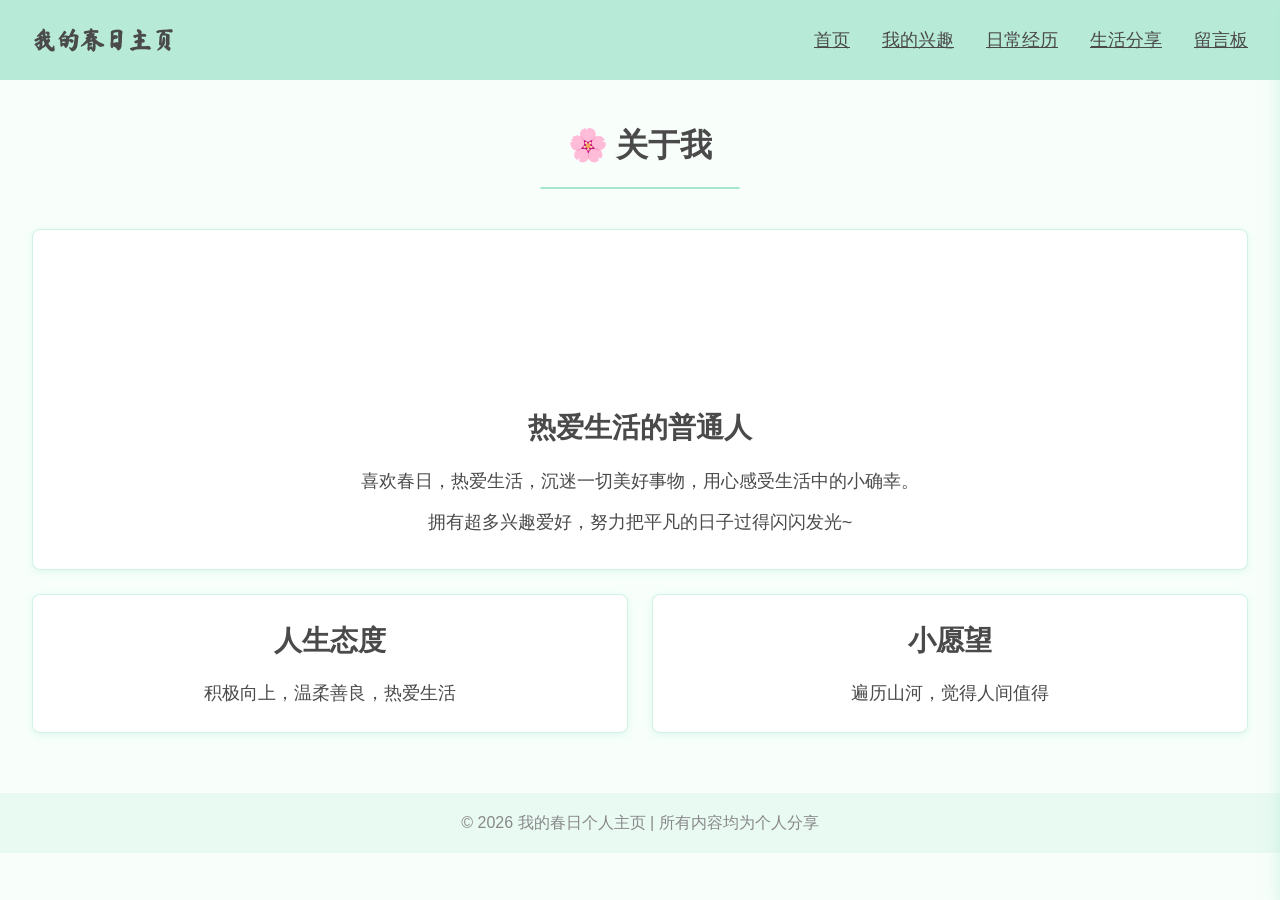
<file: about.html>
<!DOCTYPE html>
<html lang="zh-CN">
<head>
  <meta charset="UTF-8">
  <meta name="viewport" content="width=device-width, initial-scale=1.0">
  <title>关于我 - 春日微风</title>
  <link rel="stylesheet" href="css/style.css">
  <link href="https://fonts.googleapis.com/css2?family=Ma+Shan+Zheng&display=swap" rel="stylesheet">
</head>
<body>
  <nav class="nav">
    <div class="nav-logo">我的春日主页</div>
    <div class="nav-list">
      <a href="index.html" class="nav-item">首页</a>
      <a href="interest.html" class="nav-item">我的兴趣</a>
      <a href="daily.html" class="nav-item">日常经历</a>
      <a href="share.html" class="nav-item">生活分享</a>
      <a href="message.html" class="nav-item">留言板</a>
    </div>
    <div class="hamburger">☰</div>
  </nav>
  <div class="mobile-menu">
    <a href="index.html" class="nav-item">首页</a>
    <a href="interest.html" class="nav-item">我的兴趣</a>
    <a href="daily.html" class="nav-item">日常经历</a>
    <a href="share.html" class="nav-item">生活分享</a>
    <a href="message.html" class="nav-item">留言板</a>
    <a href="about.html" class="nav-item active">关于我</a>
  </div>

  <div class="container" style="padding-top: 120px;">
    <h2 class="title-h2">🌸 关于我</h2>
    <div class="divider"></div>

    <div class="grid-12">
      <div class="card" style="grid-column: span 12; padding: 32px; text-align: center;">
        <div style="width: 120px; height: 120px; border-radius: 50%; background: url('https://picsum.photos/200/200') center/cover; margin: 0 auto 24px;"></div>
        <h3 class="title-h3" style="margin-bottom: 16px;">热爱生活的普通人</h3>
        <p class="text-main" style="margin-bottom: 12px;">喜欢春日，热爱生活，沉迷一切美好事物，用心感受生活中的小确幸。</p>
        <p class="text-main">拥有超多兴趣爱好，努力把平凡的日子过得闪闪发光~</p>
      </div>
      <div class="card" style="grid-column: span 6; padding: 24px; text-align: center;">
        <h3 class="title-h3" style="margin-bottom: 16px;">人生态度</h3>
        <p class="text-main">积极向上，温柔善良，热爱生活</p>
      </div>
      <div class="card" style="grid-column: span 6; padding: 24px; text-align: center;">
        <h3 class="title-h3" style="margin-bottom: 16px;">小愿望</h3>
        <p class="text-main">遍历山河，觉得人间值得</p>
      </div>
    </div>
  </div>

  <footer class="footer">© 2026 我的春日个人主页 | 所有内容均为个人分享</footer>
  <script src="js/main.js"></script>
</body>
</html>
</file>
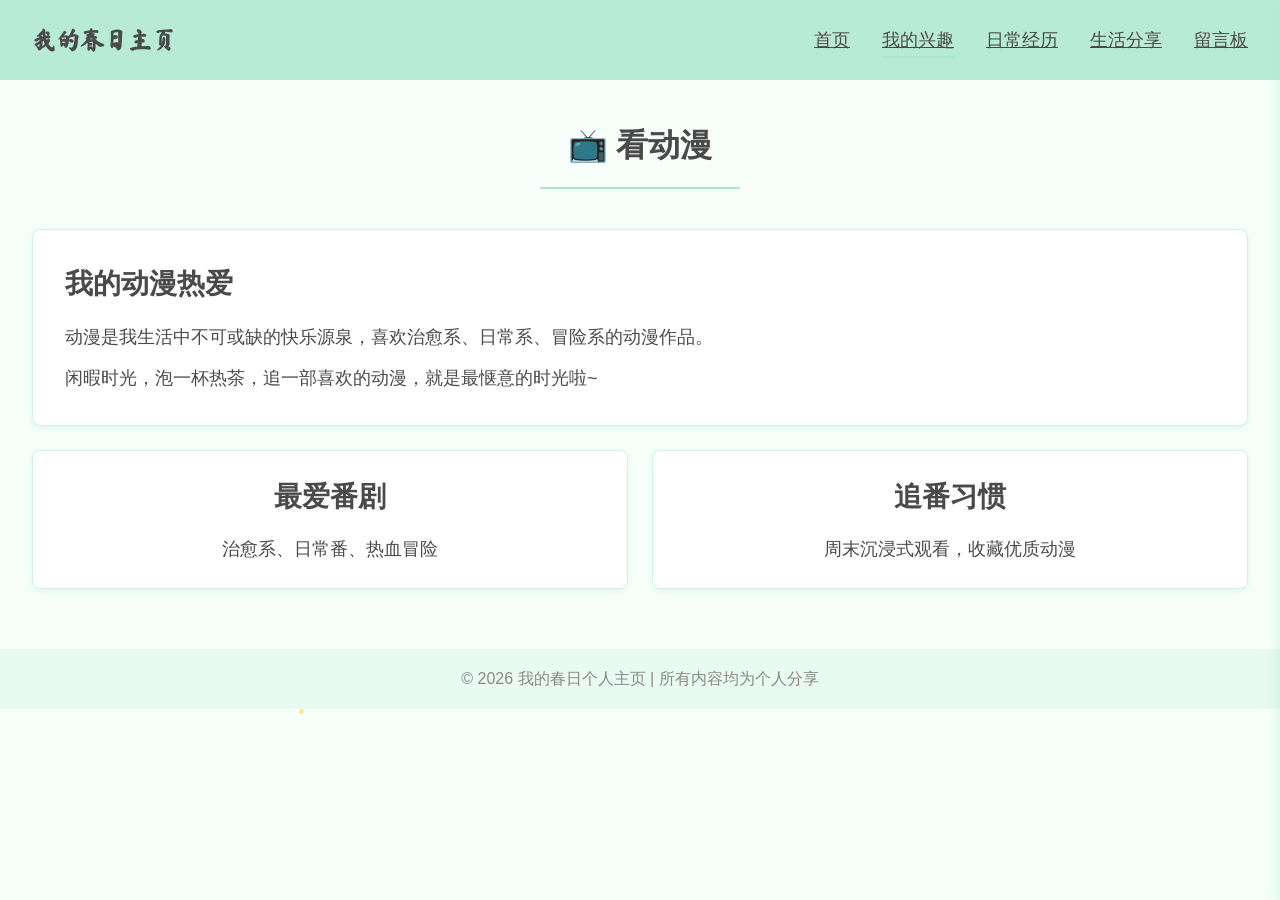
<file: anime.html>
<!DOCTYPE html>
<html lang="zh-CN">
<head>
  <meta charset="UTF-8">
  <meta name="viewport" content="width=device-width, initial-scale=1.0">
  <title>看动漫 - 春日微风</title>
  <link rel="stylesheet" href="css/style.css">
  <link href="https://fonts.googleapis.com/css2?family=Ma+Shan+Zheng&display=swap" rel="stylesheet">
</head>
<body>
  <nav class="nav">
    <div class="nav-logo">我的春日主页</div>
    <div class="nav-list">
      <a href="index.html" class="nav-item">首页</a>
      <a href="interest.html" class="nav-item active">我的兴趣</a>
      <a href="daily.html" class="nav-item">日常经历</a>
      <a href="share.html" class="nav-item">生活分享</a>
      <a href="message.html" class="nav-item">留言板</a>
    </div>
    <div class="hamburger">☰</div>
  </nav>
  <div class="mobile-menu">
    <a href="index.html" class="nav-item">首页</a>
    <a href="interest.html" class="nav-item">我的兴趣</a>
    <a href="daily.html" class="nav-item">日常经历</a>
    <a href="share.html" class="nav-item">生活分享</a>
    <a href="message.html" class="nav-item">留言板</a>
    <a href="about.html" class="nav-item">关于我</a>
  </div>

  <div class="container" style="padding-top: 120px;">
    <h2 class="title-h2">📺 看动漫</h2>
    <div class="divider"></div>

    <div class="grid-12">
      <div class="card" style="grid-column: span 12; padding: 32px;">
        <h3 class="title-h3" style="margin-bottom: 16px;">我的动漫热爱</h3>
        <p class="text-main" style="margin-bottom: 12px;">动漫是我生活中不可或缺的快乐源泉，喜欢治愈系、日常系、冒险系的动漫作品。</p>
        <p class="text-main">闲暇时光，泡一杯热茶，追一部喜欢的动漫，就是最惬意的时光啦~</p>
      </div>
      <div class="card" style="grid-column: span 6; padding: 24px; text-align: center;">
        <h3 class="title-h3" style="margin-bottom: 16px;">最爱番剧</h3>
        <p class="text-main">治愈系、日常番、热血冒险</p>
      </div>
      <div class="card" style="grid-column: span 6; padding: 24px; text-align: center;">
        <h3 class="title-h3" style="margin-bottom: 16px;">追番习惯</h3>
        <p class="text-main">周末沉浸式观看，收藏优质动漫</p>
      </div>
    </div>
  </div>

  <footer class="footer">© 2026 我的春日个人主页 | 所有内容均为个人分享</footer>
  <script src="js/main.js"></script>
</body>
</html>
</file>
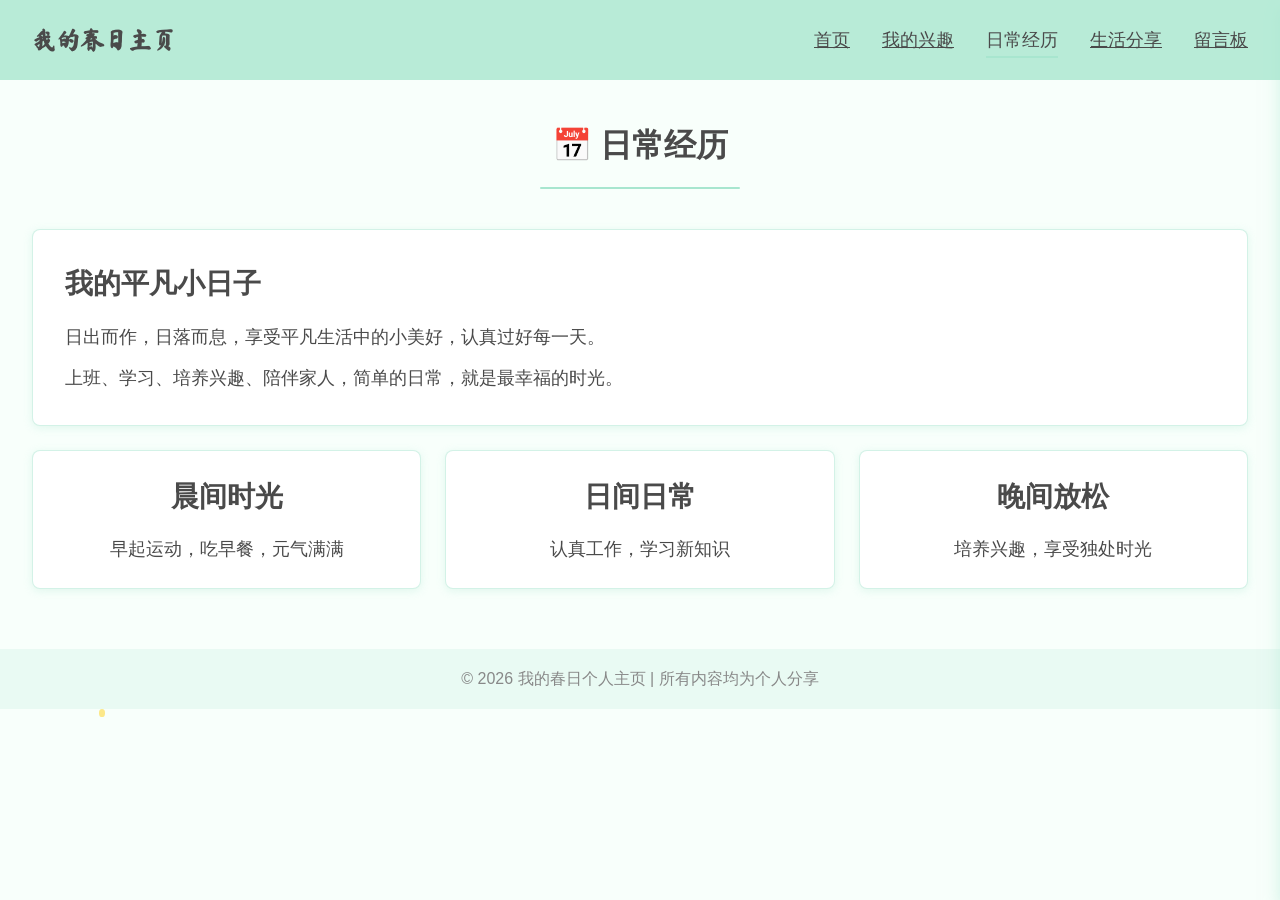
<file: daily.html>
<!DOCTYPE html>
<html lang="zh-CN">
<head>
  <meta charset="UTF-8">
  <meta name="viewport" content="width=device-width, initial-scale=1.0">
  <title>日常经历 - 春日微风</title>
  <link rel="stylesheet" href="css/style.css">
  <link href="https://fonts.googleapis.com/css2?family=Ma+Shan+Zheng&display=swap" rel="stylesheet">
</head>
<body>
  <nav class="nav">
    <div class="nav-logo">我的春日主页</div>
    <div class="nav-list">
      <a href="index.html" class="nav-item">首页</a>
      <a href="interest.html" class="nav-item">我的兴趣</a>
      <div class="nav-item active">日常经历</div>
      <a href="share.html" class="nav-item">生活分享</a>
      <a href="message.html" class="nav-item">留言板</a>
    </div>
    <div class="hamburger">☰</div>
  </nav>
  <div class="mobile-menu">
    <a href="index.html" class="nav-item">首页</a>
    <a href="interest.html" class="nav-item">我的兴趣</a>
    <a href="daily.html" class="nav-item active">日常经历</a>
    <a href="share.html" class="nav-item">生活分享</a>
    <a href="message.html" class="nav-item">留言板</a>
    <a href="about.html" class="nav-item">关于我</a>
  </div>

  <div class="container" style="padding-top: 120px;">
    <h2 class="title-h2">📅 日常经历</h2>
    <div class="divider"></div>

    <div class="grid-12">
      <div class="card" style="grid-column: span 12; padding: 32px;">
        <h3 class="title-h3" style="margin-bottom: 16px;">我的平凡小日子</h3>
        <p class="text-main" style="margin-bottom: 12px;">日出而作，日落而息，享受平凡生活中的小美好，认真过好每一天。</p>
        <p class="text-main">上班、学习、培养兴趣、陪伴家人，简单的日常，就是最幸福的时光。</p>
      </div>
      <div class="card" style="grid-column: span 4; padding: 24px; text-align: center;">
        <h3 class="title-h3" style="margin-bottom: 16px;">晨间时光</h3>
        <p class="text-main">早起运动，吃早餐，元气满满</p>
      </div>
      <div class="card" style="grid-column: span 4; padding: 24px; text-align: center;">
        <h3 class="title-h3" style="margin-bottom: 16px;">日间日常</h3>
        <p class="text-main">认真工作，学习新知识</p>
      </div>
      <div class="card" style="grid-column: span 4; padding: 24px; text-align: center;">
        <h3 class="title-h3" style="margin-bottom: 16px;">晚间放松</h3>
        <p class="text-main">培养兴趣，享受独处时光</p>
      </div>
    </div>
  </div>

  <footer class="footer">© 2026 我的春日个人主页 | 所有内容均为个人分享</footer>
  <script src="js/main.js"></script>
</body>
</html>
</file>
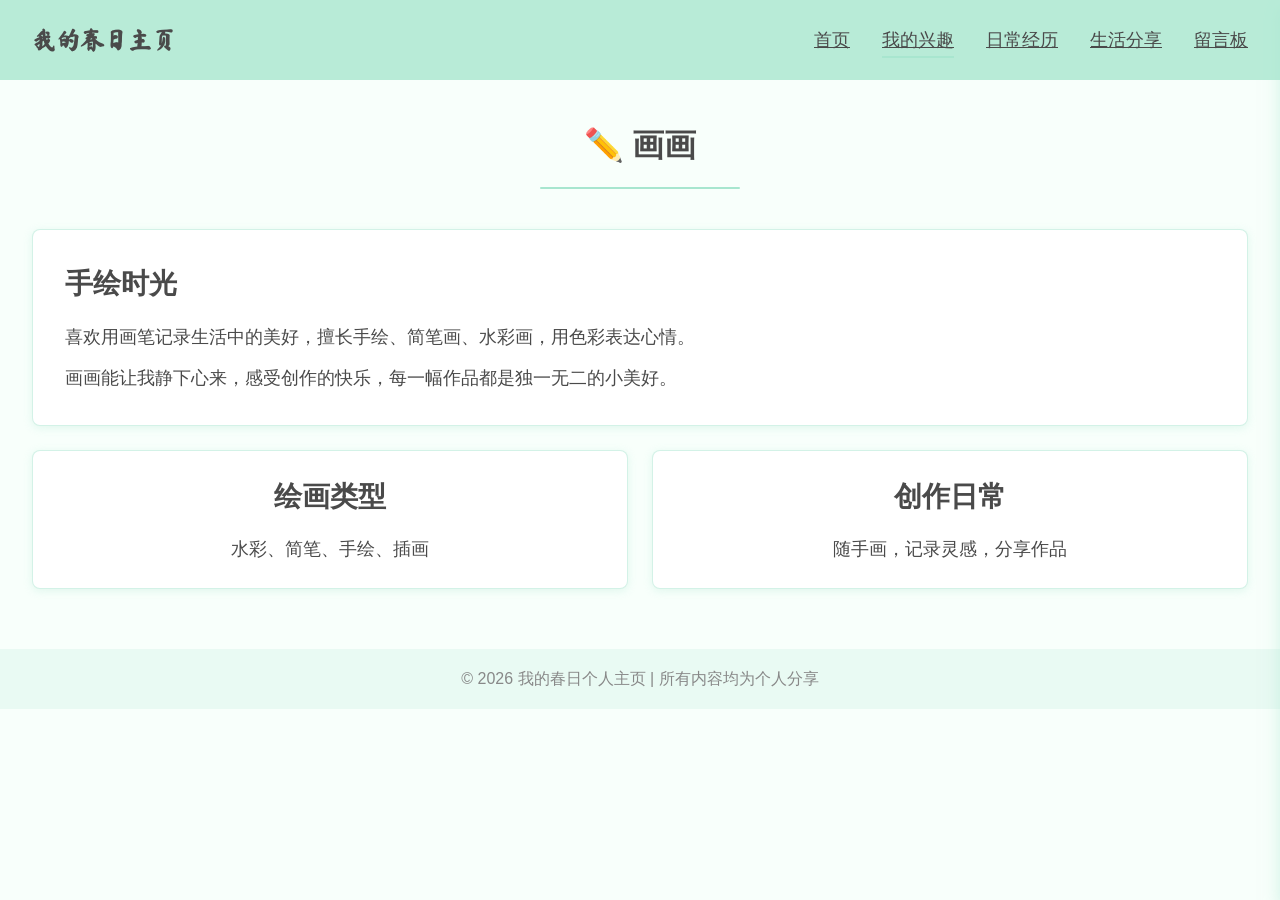
<file: draw.html>
<!DOCTYPE html>
<html lang="zh-CN">
<head>
  <meta charset="UTF-8">
  <meta name="viewport" content="width=device-width, initial-scale=1.0">
  <title>画画 - 春日微风</title>
  <link rel="stylesheet" href="css/style.css">
  <link href="https://fonts.googleapis.com/css2?family=Ma+Shan+Zheng&display=swap" rel="stylesheet">
</head>
<body>
  <nav class="nav">
    <div class="nav-logo">我的春日主页</div>
    <div class="nav-list">
      <a href="index.html" class="nav-item">首页</a>
      <a href="interest.html" class="nav-item active">我的兴趣</a>
      <a href="daily.html" class="nav-item">日常经历</a>
      <a href="share.html" class="nav-item">生活分享</a>
      <a href="message.html" class="nav-item">留言板</a>
    </div>
    <div class="hamburger">☰</div>
  </nav>
  <div class="mobile-menu">
    <a href="index.html" class="nav-item">首页</a>
    <a href="interest.html" class="nav-item">我的兴趣</a>
    <a href="daily.html" class="nav-item">日常经历</a>
    <a href="share.html" class="nav-item">生活分享</a>
    <a href="message.html" class="nav-item">留言板</a>
    <a href="about.html" class="nav-item">关于我</a>
  </div>

  <div class="container" style="padding-top: 120px;">
    <h2 class="title-h2">✏️ 画画</h2>
    <div class="divider"></div>

    <div class="grid-12">
      <div class="card" style="grid-column: span 12; padding: 32px;">
        <h3 class="title-h3" style="margin-bottom: 16px;">手绘时光</h3>
        <p class="text-main" style="margin-bottom: 12px;">喜欢用画笔记录生活中的美好，擅长手绘、简笔画、水彩画，用色彩表达心情。</p>
        <p class="text-main">画画能让我静下心来，感受创作的快乐，每一幅作品都是独一无二的小美好。</p>
      </div>
      <div class="card" style="grid-column: span 6; padding: 24px; text-align: center;">
        <h3 class="title-h3" style="margin-bottom: 16px;">绘画类型</h3>
        <p class="text-main">水彩、简笔、手绘、插画</p>
      </div>
      <div class="card" style="grid-column: span 6; padding: 24px; text-align: center;">
        <h3 class="title-h3" style="margin-bottom: 16px;">创作日常</h3>
        <p class="text-main">随手画，记录灵感，分享作品</p>
      </div>
    </div>
  </div>

  <footer class="footer">© 2026 我的春日个人主页 | 所有内容均为个人分享</footer>
  <script src="js/main.js"></script>
</body>
</html>
</file>
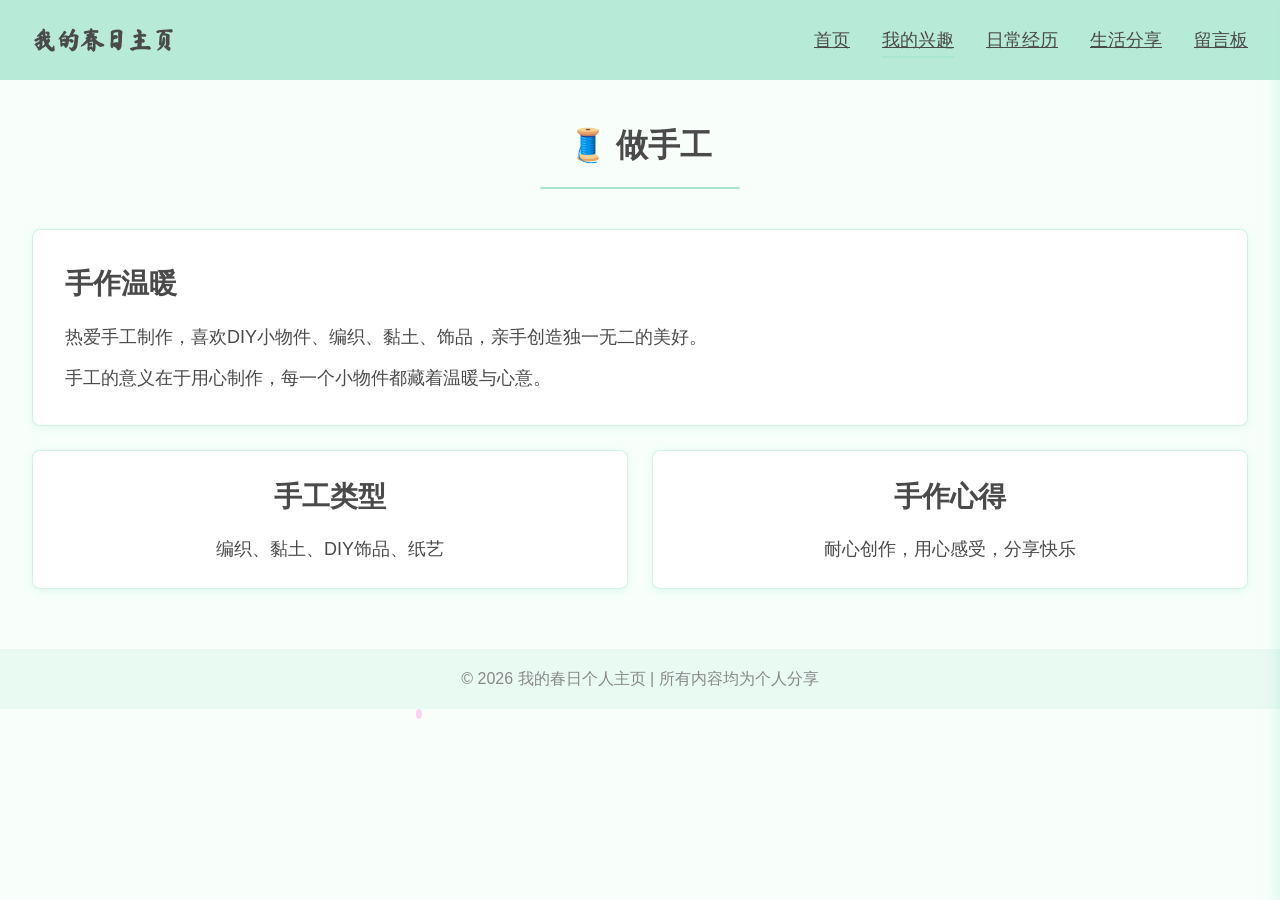
<file: handmade.html>
<!DOCTYPE html>
<html lang="zh-CN">
<head>
  <meta charset="UTF-8">
  <meta name="viewport" content="width=device-width, initial-scale=1.0">
  <title>做手工 - 春日微风</title>
  <link rel="stylesheet" href="css/style.css">
  <link href="https://fonts.googleapis.com/css2?family=Ma+Shan+Zheng&display=swap" rel="stylesheet">
</head>
<body>
  <nav class="nav">
    <div class="nav-logo">我的春日主页</div>
    <div class="nav-list">
      <a href="index.html" class="nav-item">首页</a>
      <a href="interest.html" class="nav-item active">我的兴趣</a>
      <a href="daily.html" class="nav-item">日常经历</a>
      <a href="share.html" class="nav-item">生活分享</a>
      <a href="message.html" class="nav-item">留言板</a>
    </div>
    <div class="hamburger">☰</div>
  </nav>
  <div class="mobile-menu">
    <a href="index.html" class="nav-item">首页</a>
    <a href="interest.html" class="nav-item">我的兴趣</a>
    <a href="daily.html" class="nav-item">日常经历</a>
    <a href="share.html" class="nav-item">生活分享</a>
    <a href="message.html" class="nav-item">留言板</a>
    <a href="about.html" class="nav-item">关于我</a>
  </div>

  <div class="container" style="padding-top: 120px;">
    <h2 class="title-h2">🧵 做手工</h2>
    <div class="divider"></div>

    <div class="grid-12">
      <div class="card" style="grid-column: span 12; padding: 32px;">
        <h3 class="title-h3" style="margin-bottom: 16px;">手作温暖</h3>
        <p class="text-main" style="margin-bottom: 12px;">热爱手工制作，喜欢DIY小物件、编织、黏土、饰品，亲手创造独一无二的美好。</p>
        <p class="text-main">手工的意义在于用心制作，每一个小物件都藏着温暖与心意。</p>
      </div>
      <div class="card" style="grid-column: span 6; padding: 24px; text-align: center;">
        <h3 class="title-h3" style="margin-bottom: 16px;">手工类型</h3>
        <p class="text-main">编织、黏土、DIY饰品、纸艺</p>
      </div>
      <div class="card" style="grid-column: span 6; padding: 24px; text-align: center;">
        <h3 class="title-h3" style="margin-bottom: 16px;">手作心得</h3>
        <p class="text-main">耐心创作，用心感受，分享快乐</p>
      </div>
    </div>
  </div>

  <footer class="footer">© 2026 我的春日个人主页 | 所有内容均为个人分享</footer>
  <script src="js/main.js"></script>
</body>
</html>
</file>
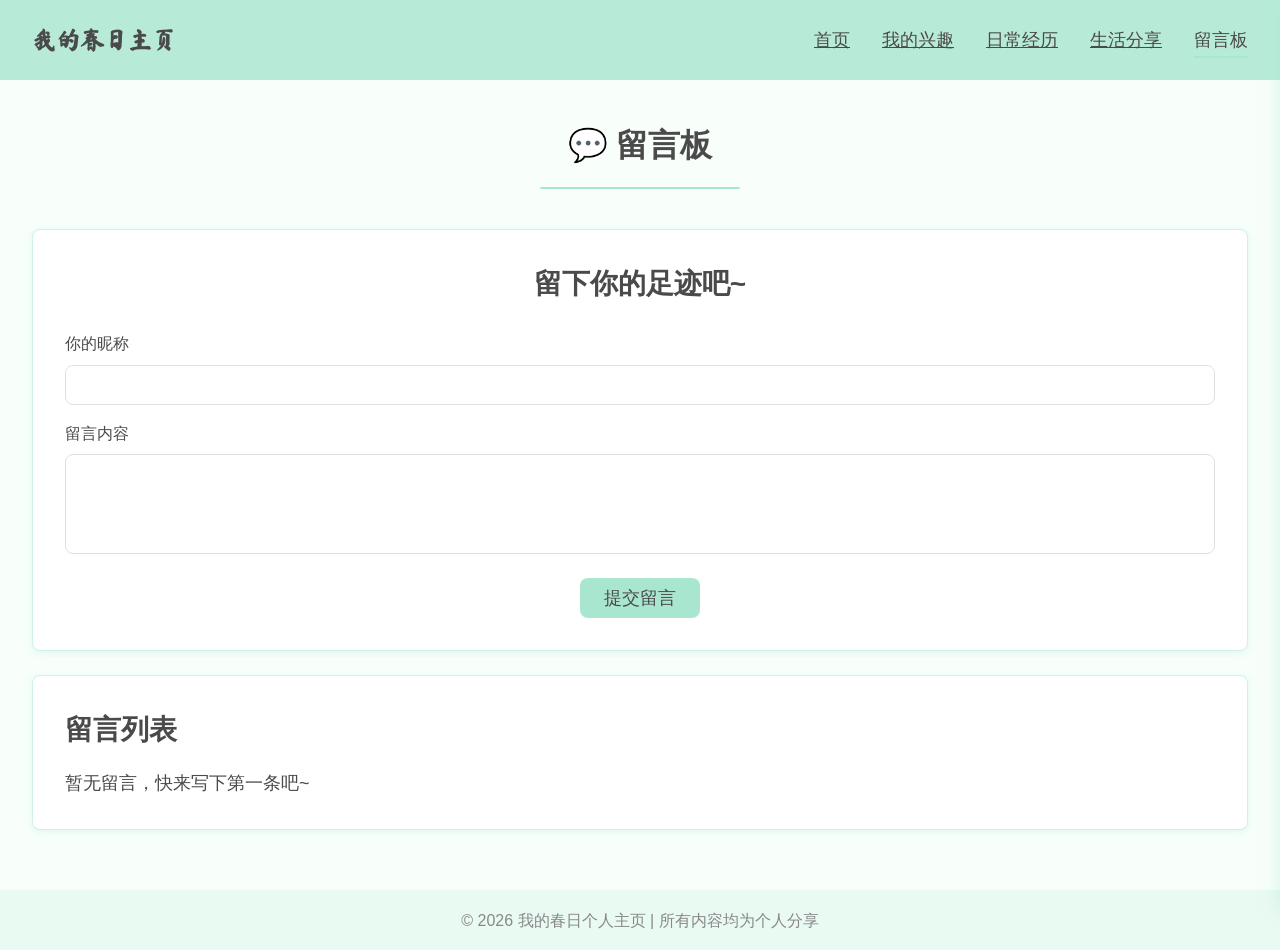
<file: message.html>
<!DOCTYPE html>
<html lang="zh-CN">
<head>
  <meta charset="UTF-8">
  <meta name="viewport" content="width=device-width, initial-scale=1.0">
  <title>留言板 - 春日微风</title>
  <link rel="stylesheet" href="css/style.css">
  <link href="https://fonts.googleapis.com/css2?family=Ma+Shan+Zheng&display=swap" rel="stylesheet">
</head>
<body>
  <nav class="nav">
    <div class="nav-logo">我的春日主页</div>
    <div class="nav-list">
      <a href="index.html" class="nav-item">首页</a>
      <a href="interest.html" class="nav-item">我的兴趣</a>
      <a href="daily.html" class="nav-item">日常经历</a>
      <a href="share.html" class="nav-item">生活分享</a>
      <div class="nav-item active">留言板</div>
    </div>
    <div class="hamburger">☰</div>
  </nav>
  <div class="mobile-menu">
    <a href="index.html" class="nav-item">首页</a>
    <a href="interest.html" class="nav-item">我的兴趣</a>
    <a href="daily.html" class="nav-item">日常经历</a>
    <a href="share.html" class="nav-item">生活分享</a>
    <a href="message.html" class="nav-item active">留言板</a>
    <a href="about.html" class="nav-item">关于我</a>
  </div>

  <div class="container" style="padding-top: 120px;">
    <h2 class="title-h2">💬 留言板</h2>
    <div class="divider"></div>

    <div class="grid-12">
      <div class="card" style="grid-column: span 12; padding: 32px;">
        <h3 class="title-h3" style="margin-bottom: 24px; text-align: center;">留下你的足迹吧~</h3>
        <form id="messageForm" onsubmit="submitMessage(event)">
          <div class="form-group">
            <label class="form-label">你的昵称</label>
            <input type="text" class="form-input" required>
            <div class="form-error">请输入昵称</div>
          </div>
          <div class="form-group">
            <label class="form-label">留言内容</label>
            <textarea class="form-textarea" required></textarea>
            <div class="form-error">请输入留言内容</div>
          </div>
          <div style="display: flex; justify-content: center; margin-top: 16px;">
            <button type="submit" class="btn btn-main">提交留言</button>
          </div>
        </form>
      </div>
      <div class="card" style="grid-column: span 12; padding: 32px;">
        <h3 class="title-h3" style="margin-bottom: 16px;">留言列表</h3>
        <div id="messageList" class="text-main">暂无留言，快来写下第一条吧~</div>
      </div>
    </div>
  </div>

  <footer class="footer">© 2026 我的春日个人主页 | 所有内容均为个人分享</footer>
  <script src="js/main.js"></script>
  <script>
    function submitMessage(e) {
      e.preventDefault();
      const form = e.target;
      if(!validateForm(form)) return;
      showToast("留言成功！", "success");
      form.reset();
    }
  </script>
</body>
</html>
</file>
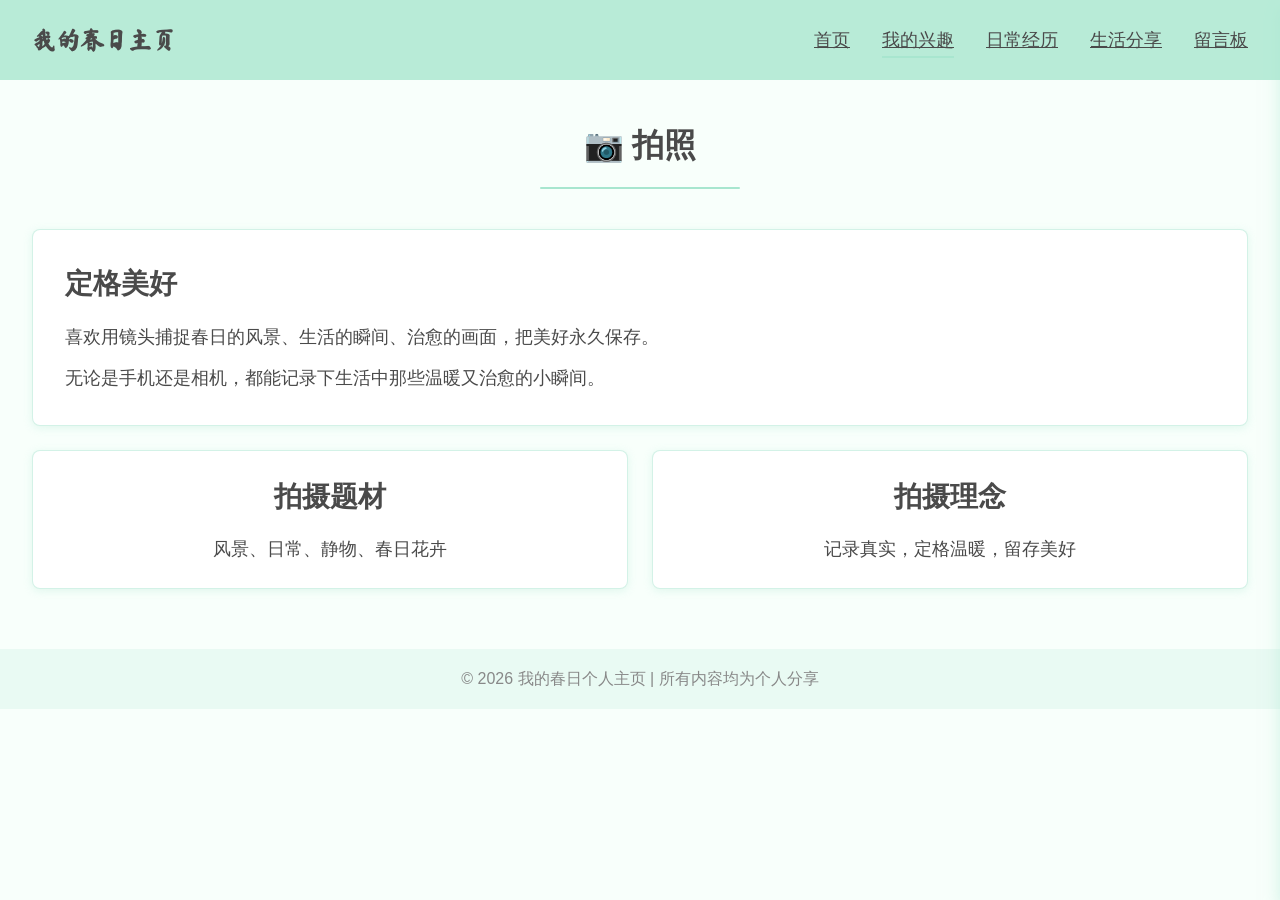
<file: photo.html>
<!DOCTYPE html>
<html lang="zh-CN">
<head>
  <meta charset="UTF-8">
  <meta name="viewport" content="width=device-width, initial-scale=1.0">
  <title>拍照 - 春日微风</title>
  <link rel="stylesheet" href="css/style.css">
  <link href="https://fonts.googleapis.com/css2?family=Ma+Shan+Zheng&display=swap" rel="stylesheet">
</head>
<body>
  <nav class="nav">
    <div class="nav-logo">我的春日主页</div>
    <div class="nav-list">
      <a href="index.html" class="nav-item">首页</a>
      <a href="interest.html" class="nav-item active">我的兴趣</a>
      <a href="daily.html" class="nav-item">日常经历</a>
      <a href="share.html" class="nav-item">生活分享</a>
      <a href="message.html" class="nav-item">留言板</a>
    </div>
    <div class="hamburger">☰</div>
  </nav>
  <div class="mobile-menu">
    <a href="index.html" class="nav-item">首页</a>
    <a href="interest.html" class="nav-item">我的兴趣</a>
    <a href="daily.html" class="nav-item">日常经历</a>
    <a href="share.html" class="nav-item">生活分享</a>
    <a href="message.html" class="nav-item">留言板</a>
    <a href="about.html" class="nav-item">关于我</a>
  </div>

  <div class="container" style="padding-top: 120px;">
    <h2 class="title-h2">📷 拍照</h2>
    <div class="divider"></div>

    <div class="grid-12">
      <div class="card" style="grid-column: span 12; padding: 32px;">
        <h3 class="title-h3" style="margin-bottom: 16px;">定格美好</h3>
        <p class="text-main" style="margin-bottom: 12px;">喜欢用镜头捕捉春日的风景、生活的瞬间、治愈的画面，把美好永久保存。</p>
        <p class="text-main">无论是手机还是相机，都能记录下生活中那些温暖又治愈的小瞬间。</p>
      </div>
      <div class="card" style="grid-column: span 6; padding: 24px; text-align: center;">
        <h3 class="title-h3" style="margin-bottom: 16px;">拍摄题材</h3>
        <p class="text-main">风景、日常、静物、春日花卉</p>
      </div>
      <div class="card" style="grid-column: span 6; padding: 24px; text-align: center;">
        <h3 class="title-h3" style="margin-bottom: 16px;">拍摄理念</h3>
        <p class="text-main">记录真实，定格温暖，留存美好</p>
      </div>
    </div>
  </div>

  <footer class="footer">© 2026 我的春日个人主页 | 所有内容均为个人分享</footer>
  <script src="js/main.js"></script>
</body>
</html>
</file>
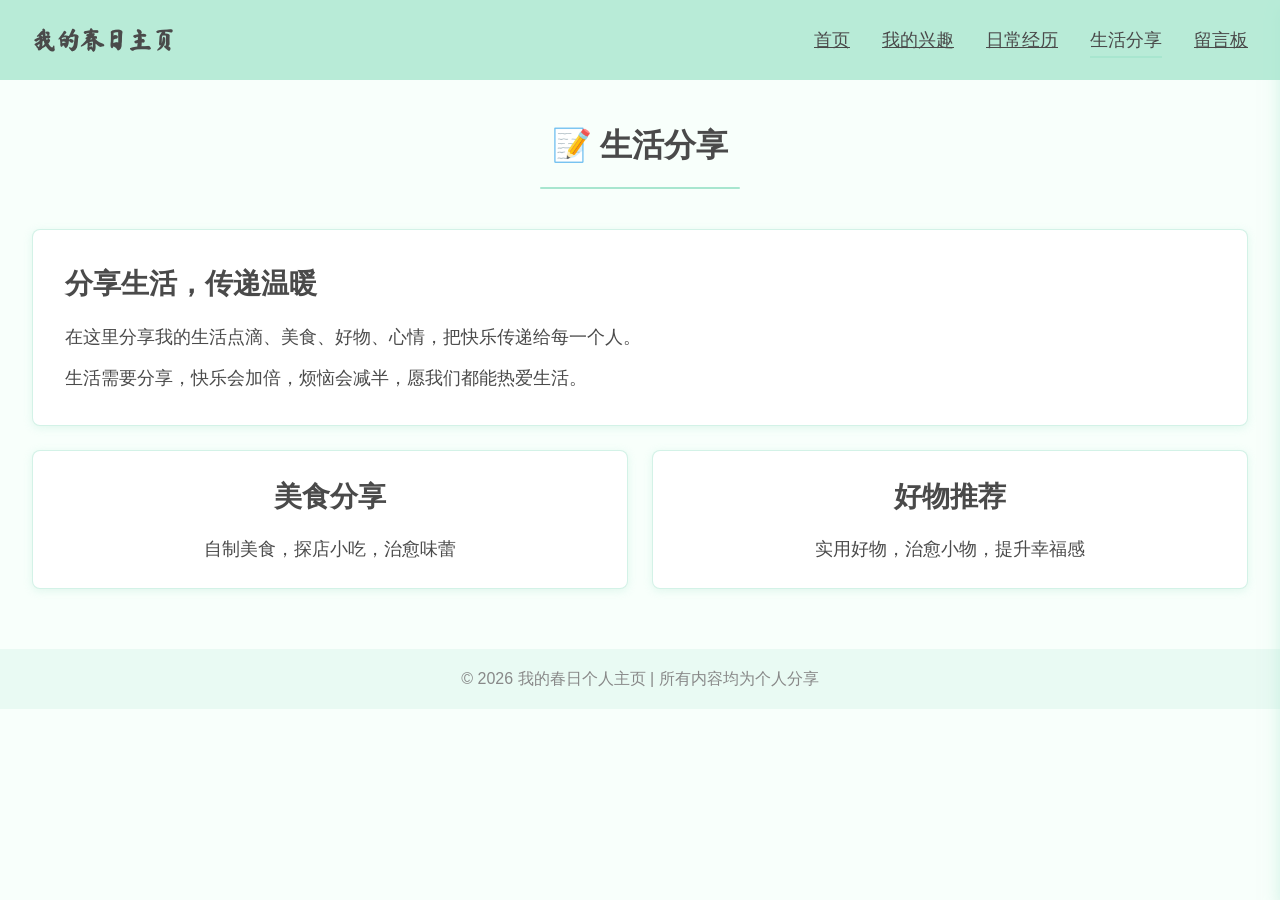
<file: share.html>
<!DOCTYPE html>
<html lang="zh-CN">
<head>
  <meta charset="UTF-8">
  <meta name="viewport" content="width=device-width, initial-scale=1.0">
  <title>生活分享 - 春日微风</title>
  <link rel="stylesheet" href="css/style.css">
  <link href="https://fonts.googleapis.com/css2?family=Ma+Shan+Zheng&display=swap" rel="stylesheet">
</head>
<body>
  <nav class="nav">
    <div class="nav-logo">我的春日主页</div>
    <div class="nav-list">
      <a href="index.html" class="nav-item">首页</a>
      <a href="interest.html" class="nav-item">我的兴趣</a>
      <a href="daily.html" class="nav-item">日常经历</a>
      <div class="nav-item active">生活分享</div>
      <a href="message.html" class="nav-item">留言板</a>
    </div>
    <div class="hamburger">☰</div>
  </nav>
  <div class="mobile-menu">
    <a href="index.html" class="nav-item">首页</a>
    <a href="interest.html" class="nav-item">我的兴趣</a>
    <a href="daily.html" class="nav-item">日常经历</a>
    <a href="share.html" class="nav-item active">生活分享</a>
    <a href="message.html" class="nav-item">留言板</a>
    <a href="about.html" class="nav-item">关于我</a>
  </div>

  <div class="container" style="padding-top: 120px;">
    <h2 class="title-h2">📝 生活分享</h2>
    <div class="divider"></div>

    <div class="grid-12">
      <div class="card" style="grid-column: span 12; padding: 32px;">
        <h3 class="title-h3" style="margin-bottom: 16px;">分享生活，传递温暖</h3>
        <p class="text-main" style="margin-bottom: 12px;">在这里分享我的生活点滴、美食、好物、心情，把快乐传递给每一个人。</p>
        <p class="text-main">生活需要分享，快乐会加倍，烦恼会减半，愿我们都能热爱生活。</p>
      </div>
      <div class="card" style="grid-column: span 6; padding: 24px; text-align: center;">
        <h3 class="title-h3" style="margin-bottom: 16px;">美食分享</h3>
        <p class="text-main">自制美食，探店小吃，治愈味蕾</p>
      </div>
      <div class="card" style="grid-column: span 6; padding: 24px; text-align: center;">
        <h3 class="title-h3" style="margin-bottom: 16px;">好物推荐</h3>
        <p class="text-main">实用好物，治愈小物，提升幸福感</p>
      </div>
    </div>
  </div>

  <footer class="footer">© 2026 我的春日个人主页 | 所有内容均为个人分享</footer>
  <script src="js/main.js"></script>
</body>
</html>
</file>
<file: css/style.css>
/* 全局重置 */
* {
  margin: 0;
  padding: 0;
  box-sizing: border-box;
  font-family: "Microsoft YaHei", "Noto Sans SC", sans-serif;
  transition: all 0.3s ease;
}
/* 基础规范 */
:root {
  --main: #A8E6CF;
  --sub1: #FFD93D;
  --sub2: #FFB5E8;
  --bg: #F8FFFB;
  --text-main: #4A4A4A;
  --text-sub: #888888;
  --warn: #FF6B6B;
  --success: #6BCB77;
  --shadow-normal: 0 2px 8px rgba(168, 230, 207, 0.3);
  --shadow-hover: 0 8px 16px rgba(168, 230, 207, 0.5);
  --radius-card: 8px;
  --radius-modal: 12px;
}
body {
  background: var(--bg);
  color: var(--text-main);
  line-height: 1.6;
  overflow-x: hidden;
}
/* 网格系统 */
.container {
  max-width: 1920px;
  margin: 0 auto;
  padding: 0 32px;
}
.grid-12 {
  display: grid;
  grid-template-columns: repeat(12, 1fr);
  gap: 24px;
}
/* 字体规范 */
.title-h1 { font-size: 40px; font-weight: 600; text-align: center; }
.title-h2 { font-size: 32px; font-weight: 600; text-align: center; }
.title-h3 { font-size: 28px; font-weight: 600; }
.text-main { font-size: 18px; font-weight: 400; }
.text-sub { font-size: 16px; font-weight: 400; color: var(--text-sub); }
.hand-font { font-family: "Ma Shan Zheng", cursive; }
/* 按钮规范 */
.btn {
  width: 120px;
  height: 40px;
  border-radius: var(--radius-card);
  border: none;
  font-size: 18px;
  font-weight: 500;
  cursor: pointer;
  display: flex;
  align-items: center;
  justify-content: center;
}
.btn-main { background: var(--main); color: var(--text-main); }
.btn-sub { background: #fff; border: 1px solid var(--main); color: var(--text-main); }
.btn:hover { background: var(--sub1); }
.btn:active { transform: scale(0.95); }
/* 卡片规范 */
.card {
  background: #fff;
  border-radius: var(--radius-card);
  box-shadow: var(--shadow-normal);
  border: 1px solid rgba(168, 230, 207, 0.5);
  overflow: hidden;
}
.card:hover {
  transform: translateY(-5px);
  box-shadow: var(--shadow-hover);
}
.card:active { transform: scale(0.98); }
/* 分隔线 */
.divider {
  width: 200px;
  height: 2px;
  background: var(--main);
  margin: 16px auto 40px;
  border-radius: 1px;
}
/* 导航栏 */
.nav {
  position: fixed;
  top: 0;
  width: 100%;
  height: 80px;
  background: rgba(168, 230, 207, 0.8);
  display: flex;
  align-items: center;
  justify-content: space-between;
  padding: 0 32px;
  z-index: 999;
}
.nav.scroll {
  background: rgba(255,255,255,0.8);
  backdrop-filter: blur(10px);
}
.nav-logo {
  font-size: 24px;
  font-weight: 600;
  color: var(--text-main);
  font-family: "Ma Shan Zheng", cursive;
}
.nav-list {
  display: flex;
  gap: 32px;
}
.nav-item {
  font-size: 18px;
  color: var(--text-main);
  cursor: pointer;
  position: relative;
}
.nav-item::after {
  content: "";
  position: absolute;
  bottom: -4px;
  left: 0;
  width: 0;
  height: 2px;
  background: var(--main);
  transition: 0.3s;
}
.nav-item:hover::after { width: 100%; }
.nav-item.active::after { width: 100%; }
/* 汉堡菜单（移动端） */
.hamburger {
  display: none;
  font-size: 24px;
  cursor: pointer;
}
.mobile-menu {
  position: fixed;
  top: 0;
  right: -200px;
  width: 200px;
  height: 100vh;
  background: #fff;
  box-shadow: var(--shadow-hover);
  padding: 80px 20px;
  z-index: 998;
}
.mobile-menu.show { right: 0; }
/* 底部 */
.footer {
  height: 60px;
  background: rgba(168, 230, 207, 0.2);
  display: flex;
  align-items: center;
  justify-content: center;
  color: var(--text-sub);
  font-size: 16px;
  margin-top: 60px;
}
/* 弹窗 */
.modal {
  position: fixed;
  top: 0;
  left: 0;
  width: 100%;
  height: 100vh;
  background: rgba(74,74,74,0.3);
  display: none;
  align-items: center;
  justify-content: center;
  z-index: 1000;
}
.modal.show { display: flex; }
.modal-content {
  background: #fff;
  border-radius: var(--radius-modal);
  box-shadow: 0 8px 24px rgba(168,230,207,0.4);
  padding: 24px;
  position: relative;
}
.close-modal {
  position: absolute;
  top: 16px;
  right: 16px;
  font-size: 20px;
  cursor: pointer;
  color: var(--text-sub);
}
/* 表单 */
.form-group {
  margin-bottom: 16px;
}
.form-label {
  font-size: 16px;
  margin-bottom: 8px;
  display: block;
}
.form-input, .form-select, .form-textarea {
  width: 100%;
  height: 40px;
  border: 1px solid #E0E0E0;
  border-radius: var(--radius-card);
  padding: 0 12px;
  font-size: 16px;
}
.form-textarea {
  height: 100px;
  padding: 12px;
  resize: none;
}
.form-input:focus, .form-select:focus, .form-textarea:focus {
  border: 2px solid var(--main);
  outline: none;
}
.form-error {
  color: var(--warn);
  font-size: 14px;
  margin-top: 4px;
  display: none;
}
/* 提示框 */
.toast {
  position: fixed;
  top: 100px;
  left: 50%;
  transform: translateX(-50%);
  padding: 12px 24px;
  border-radius: var(--radius-card);
  color: #fff;
  font-size: 16px;
  z-index: 1001;
  opacity: 0;
}
.toast.success { background: var(--success); }
.toast.warn { background: var(--warn); }
.toast.show { opacity: 1; }
/* 花瓣飘落（PC端） */
.petal {
  position: fixed;
  width: 5-10px;
  height: 5-10px;
  background: var(--sub2);
  border-radius: 50%;
  opacity: 0.6;
  pointer-events: none;
  animation: fall 10s linear infinite;
}
@keyframes fall {
  0% { transform: translateY(-100px) rotate(0deg); }
  100% { transform: translateY(100vh) rotate(360deg); }
}
/* 响应式 */
@media (max-width: 768px) {
  .container { padding: 0 16px; }
  .nav { height: 60px; padding: 0 16px; }
  .nav-list { display: none; }
  .hamburger { display: block; }
  .grid-12 { grid-template-columns: repeat(2, 1fr); }
  .petal { display: none; }
}
@media (max-width: 375px) {
  .grid-12 { grid-template-columns: 1fr; }
}
</file>
